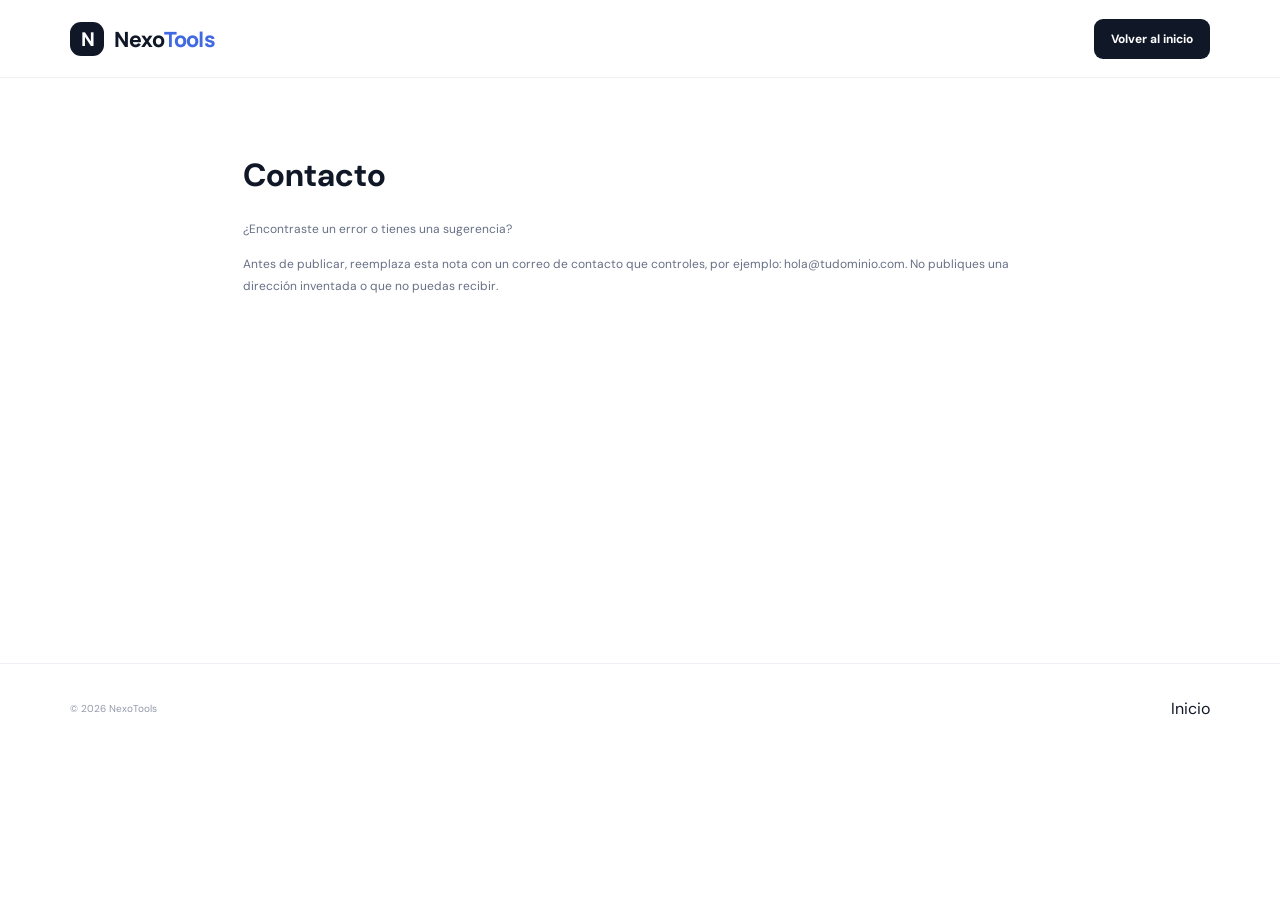
<file: contact.html>
<!doctype html><html lang="es"><head><meta charset="utf-8"><meta name="viewport" content="width=device-width,initial-scale=1"><title>Contacto — NexoTools</title><link rel="stylesheet" href="styles.css"></head><body><header class="site-header"><a class="brand" href="index.html"><span class="brand-mark">N</span><span>Nexo<span class="brand-accent">Tools</span></span></a><a class="header-cta" href="index.html">Volver al inicio</a></header><main class="seo-section" style="text-align:left;min-height:65vh"><h1>Contacto</h1><p>¿Encontraste un error o tienes una sugerencia?</p><p>Antes de publicar, reemplaza esta nota con un correo de contacto que controles, por ejemplo: hola@tudominio.com. No publiques una dirección inventada o que no puedas recibir.</p></main><footer class="site-footer"><span>© <span id="year"></span> NexoTools</span><a href="index.html">Inicio</a></footer><script>document.querySelector('#year').textContent=new Date().getFullYear()</script></body></html>
</file>
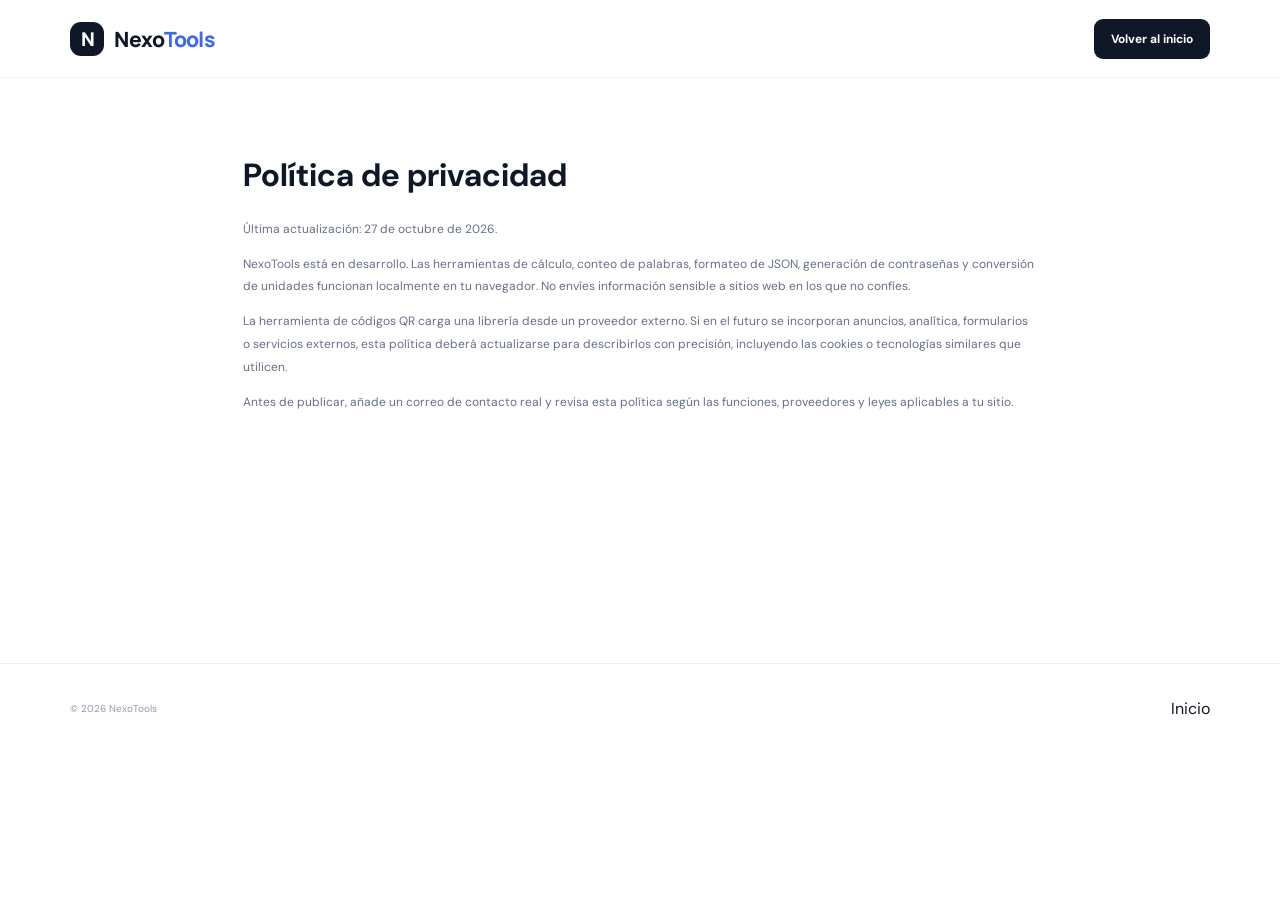
<file: privacy.html>
<!doctype html><html lang="es"><head><meta charset="utf-8"><meta name="viewport" content="width=device-width,initial-scale=1"><title>Política de privacidad — NexoTools</title><link rel="stylesheet" href="styles.css"></head><body><header class="site-header"><a class="brand" href="index.html"><span class="brand-mark">N</span><span>Nexo<span class="brand-accent">Tools</span></span></a><a class="header-cta" href="index.html">Volver al inicio</a></header><main class="seo-section" style="text-align:left;min-height:65vh"><h1>Política de privacidad</h1><p>Última actualización: 27 de octubre de 2026.</p><p>NexoTools está en desarrollo. Las herramientas de cálculo, conteo de palabras, formateo de JSON, generación de contraseñas y conversión de unidades funcionan localmente en tu navegador. No envíes información sensible a sitios web en los que no confíes.</p><p>La herramienta de códigos QR carga una librería desde un proveedor externo. Si en el futuro se incorporan anuncios, analítica, formularios o servicios externos, esta política deberá actualizarse para describirlos con precisión, incluyendo las cookies o tecnologías similares que utilicen.</p><p>Antes de publicar, añade un correo de contacto real y revisa esta política según las funciones, proveedores y leyes aplicables a tu sitio.</p></main><footer class="site-footer"><span>© <span id="year"></span> NexoTools</span><a href="index.html">Inicio</a></footer><script>document.querySelector('#year').textContent=new Date().getFullYear()</script></body></html>
</file>
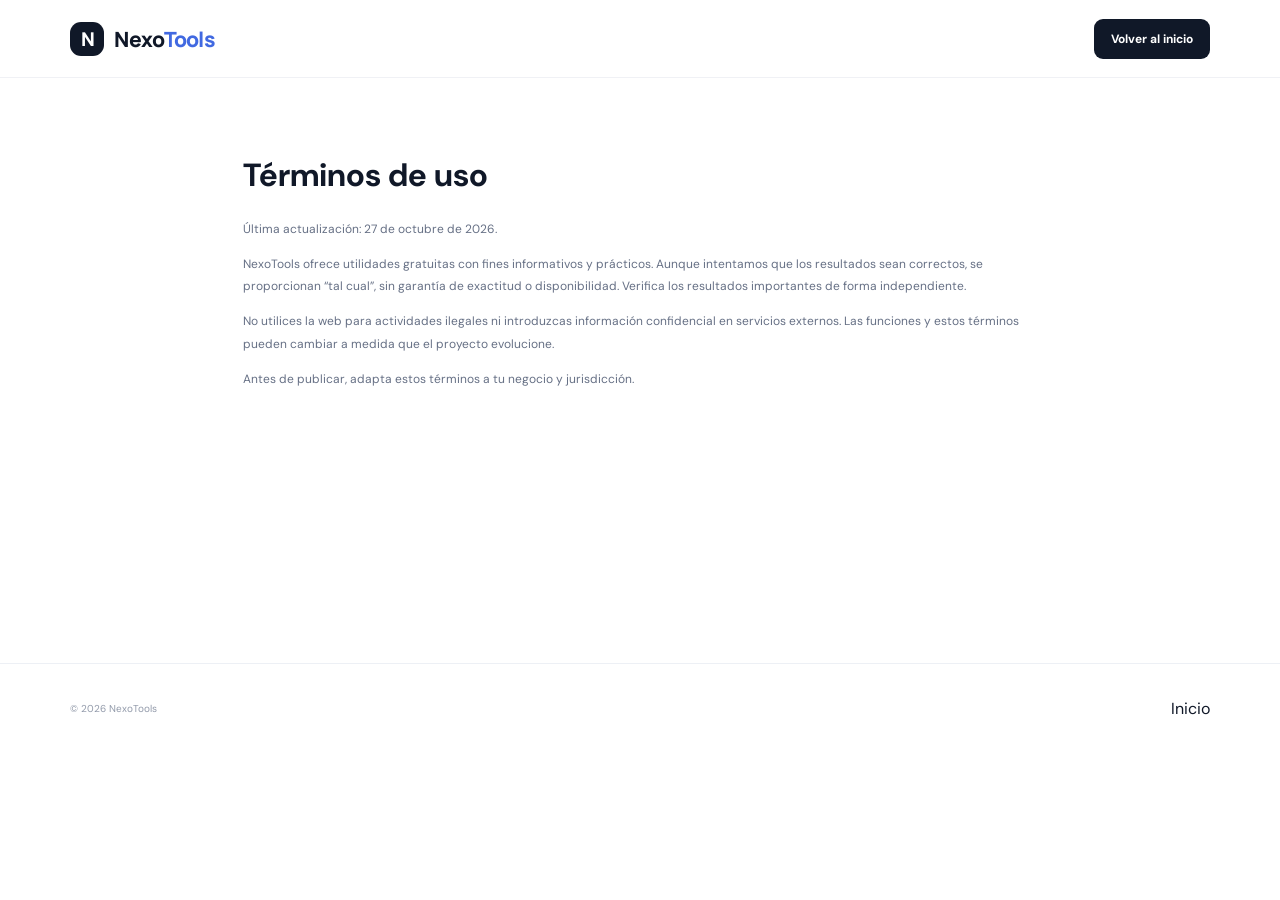
<file: terms.html>
<!doctype html><html lang="es"><head><meta charset="utf-8"><meta name="viewport" content="width=device-width,initial-scale=1"><title>Términos de uso — NexoTools</title><link rel="stylesheet" href="styles.css"></head><body><header class="site-header"><a class="brand" href="index.html"><span class="brand-mark">N</span><span>Nexo<span class="brand-accent">Tools</span></span></a><a class="header-cta" href="index.html">Volver al inicio</a></header><main class="seo-section" style="text-align:left;min-height:65vh"><h1>Términos de uso</h1><p>Última actualización: 27 de octubre de 2026.</p><p>NexoTools ofrece utilidades gratuitas con fines informativos y prácticos. Aunque intentamos que los resultados sean correctos, se proporcionan “tal cual”, sin garantía de exactitud o disponibilidad. Verifica los resultados importantes de forma independiente.</p><p>No utilices la web para actividades ilegales ni introduzcas información confidencial en servicios externos. Las funciones y estos términos pueden cambiar a medida que el proyecto evolucione.</p><p>Antes de publicar, adapta estos términos a tu negocio y jurisdicción.</p></main><footer class="site-footer"><span>© <span id="year"></span> NexoTools</span><a href="index.html">Inicio</a></footer><script>document.querySelector('#year').textContent=new Date().getFullYear()</script></body></html>
</file>
<file: styles.css>
@import url('https://fonts.googleapis.com/css2?family=DM+Sans:wght@400;500;600;700&family=Manrope:wght@400;500;600;700;800&display=swap');
:root{--ink:#101828;--muted:#667085;--line:#e7eaf0;--blue:#4169e1;--bg:#fff;--soft:#f7f8fc;--green:#16a477}
*{box-sizing:border-box}html{scroll-behavior:smooth;scroll-padding-top:90px}body{margin:0;background:var(--bg);color:var(--ink);font-family:"DM Sans",sans-serif;-webkit-font-smoothing:antialiased}a{color:inherit;text-decoration:none}button,input,textarea,select{font:inherit}.site-header{height:78px;display:flex;align-items:center;justify-content:space-between;padding:0 max(5.5vw,24px);border-bottom:1px solid #f0f1f5;background:#fff;position:sticky;top:0;z-index:5}.brand{display:flex;align-items:center;gap:10px;font:800 21px Manrope,sans-serif;letter-spacing:-.7px}.brand-mark{display:grid;place-items:center;width:34px;height:34px;border-radius:11px;background:var(--ink);color:white;font:800 19px Manrope}.brand-accent{color:var(--blue)}.top-nav{display:flex;gap:34px;font-size:13px;color:#525d70}.top-nav a:hover,.footer-links a:hover{color:var(--blue)}.header-cta{background:var(--ink);color:white;padding:12px 17px;border-radius:9px;font-size:12px;font-weight:700}.header-cta span{margin-left:8px}.hero{max-width:1180px;margin:0 auto;min-height:485px;padding:72px 28px 58px;display:grid;grid-template-columns:1.05fr .95fr;align-items:center;gap:35px}.eyebrow{font-size:10px;letter-spacing:1.7px;font-weight:700;color:#68758c}.status-dot{display:inline-block;width:7px;height:7px;border-radius:50%;background:#20b486;margin-right:8px}.hero h1,.why-heading h2{font:800 clamp(38px,4.5vw,59px)/1.12 Manrope,sans-serif;letter-spacing:-2.7px;margin:21px 0 18px}.hero h1 span,.why-heading h2 span{color:var(--blue)}.hero-copy>p{font-size:15px;line-height:1.8;color:var(--muted);max-width:455px;margin:0 0 27px}.primary-button{display:inline-flex;align-items:center;gap:22px;background:var(--blue);color:white;border-radius:9px;padding:15px 19px;font-size:12px;font-weight:700;box-shadow:0 8px 18px #4169e126}.hero-note{font-size:11px;color:#7a8495;margin-top:22px}.check{color:var(--green);font-weight:bold}.note-divider{margin:0 8px;color:#c5cbd5}.hero-art{height:340px;position:relative;display:grid;place-items:center}.orbit{position:absolute;border:1px solid #e9edf8;border-radius:50%;width:330px;height:330px}.orbit-two{width:260px;height:260px;border-style:dashed}.tool-window{width:min(340px,90%);height:255px;border:1px solid #e4e8f0;border-radius:15px;background:white;box-shadow:0 24px 70px #23345c16;z-index:1;transform:rotate(-2deg);overflow:hidden}.window-bar{height:36px;background:#fafbfe;border-bottom:1px solid #eef0f5;display:flex;align-items:center;gap:5px;padding:0 13px}.window-bar i{width:6px;height:6px;border-radius:50%;background:#d7dce6}.window-bar span{font-size:9px;color:#a0a8b7;margin-left:auto;margin-right:auto}.window-content{padding:21px}.window-title{font:700 15px Manrope;margin-bottom:16px}.mini-grid{display:grid;grid-template-columns:repeat(4,1fr);gap:8px}.mini-grid>div{border:1px solid #edf0f5;border-radius:9px;padding:10px 4px;display:flex;align-items:center;gap:8px;flex-direction:column}.mini-grid small{font-size:8px;color:#697386}.mini-icon{width:35px;height:35px;display:grid;place-items:center;border-radius:10px;font-weight:700;font-size:15px;flex-shrink:0}.mini-icon.blue,.tool-icon.blue{background:#eaf0ff;color:#4169e1}.mini-icon.green,.tool-icon.green{background:#e4f8ef;color:#11956b}.mini-icon.orange,.tool-icon.orange{background:#fff0e3;color:#d8792b}.mini-icon.pink,.tool-icon.pink{background:#ffebf2;color:#d84d83}.mini-icon.purple,.tool-icon.purple{background:#f0eaff;color:#8655d7}.tool-icon.teal{background:#e2f8fa;color:#168c9a}.window-line{height:7px;background:#f0f2f7;border-radius:8px;margin-top:17px}.window-line.short{width:62%;margin-top:8px}.float-card{position:absolute;z-index:2;display:flex;align-items:center;gap:10px;padding:12px 15px;background:#fff;border:1px solid #edf0f5;border-radius:12px;box-shadow:0 12px 35px #26365c12}.float-card b,.float-card small{display:block}.float-card b{font-size:10px}.float-card small{font-size:9px;color:#8b95a6;margin-top:4px}.float-card .mini-icon{width:31px;height:31px}.float-card-top{top:27px;right:0}.float-card-bottom{bottom:23px;left:0}.ad-slot{max-width:1050px;margin:0 auto 30px;min-height:104px;border:1px dashed #d8dde7;border-radius:10px;background:#fbfcfe;display:flex;align-items:center;justify-content:center;flex-direction:column;gap:6px;color:#8992a2;font-size:12px;text-align:center;padding:15px}.ad-slot small{font-size:10px;color:#a3aab7}.ad-label{font-size:8px;letter-spacing:1.8px;color:#b0b7c4}.tools-section{max-width:1120px;margin:0 auto;padding:48px 28px 68px}.section-heading{display:flex;align-items:end;justify-content:space-between;margin-bottom:27px}.section-heading h2,.seo-section h2{font:800 30px Manrope,sans-serif;letter-spacing:-1.2px;margin:12px 0 8px}.section-heading p{color:var(--muted);font-size:13px;margin:0}.tool-count{display:flex;align-items:center;gap:10px;color:#8b95a6;font-size:10px;line-height:1.5}.tool-count strong{font:800 28px Manrope;color:var(--blue);letter-spacing:-1px}.tool-grid{display:grid;grid-template-columns:repeat(3,1fr);gap:15px}.tool-card{display:flex;align-items:flex-start;gap:14px;padding:22px 19px;text-align:left;background:white;border:1px solid var(--line);border-radius:12px;min-height:164px;cursor:pointer;transition:transform .18s,border-color .18s,box-shadow .18s}.tool-card:hover{transform:translateY(-3px);border-color:#cbd5f5;box-shadow:0 12px 30px #1b2d5810}.tool-icon{display:grid;place-items:center;width:43px;height:43px;flex-shrink:0;border-radius:12px;font-weight:700;font-size:16px}.tool-card-text{display:flex;flex-direction:column;align-items:flex-start}.tool-card-text b{font-size:13px;line-height:1.45;margin:2px 0 8px}.tool-card-text small{font-size:11px;line-height:1.6;color:#7b8596;min-height:35px}.card-link{font-size:10px;color:var(--blue);font-weight:700;margin-top:13px}.card-link span{margin-left:5px}.ad-bottom{margin-top:0;margin-bottom:75px}.why-section{background:#f7f8fc;padding:68px max(8vw,28px);display:grid;grid-template-columns:1fr 1fr;gap:55px;align-items:center}.why-heading h2{font-size:39px;margin-bottom:0}.benefits{display:grid;gap:24px}.benefit{display:flex;gap:15px;align-items:flex-start}.benefit-icon{width:38px;height:38px;display:grid;place-items:center;background:white;border:1px solid #e8ebf2;border-radius:11px;color:var(--blue);font-size:18px;flex-shrink:0}.benefit b{font-size:13px}.benefit p{margin:6px 0 0;color:var(--muted);font-size:11px;line-height:1.7}.seo-section{max-width:850px;margin:0 auto;padding:55px 28px;text-align:center}.seo-section h2{font-size:21px;letter-spacing:-.5px}.seo-section p{font-size:12px;color:var(--muted);line-height:1.9}.site-footer{border-top:1px solid #edf0f5;min-height:90px;display:flex;align-items:center;justify-content:space-between;padding:20px max(5.5vw,24px);gap:20px}.footer-brand{font-size:16px}.footer-brand .brand-mark{width:28px;height:28px;font-size:15px;border-radius:8px}.site-footer>span{font-size:10px;color:#929aaa}.footer-links{display:flex;gap:18px;font-size:10px;color:#687386}.modal-backdrop{position:fixed;inset:0;background:#1018288c;z-index:20;display:grid;place-items:center;padding:18px;overflow:auto}.modal-backdrop[hidden]{display:none}.modal{width:min(620px,100%);max-height:min(88vh,850px);overflow:auto;background:white;border-radius:17px;box-shadow:0 30px 100px #0003}.modal-header{display:flex;justify-content:space-between;align-items:flex-start;padding:24px 26px 18px;border-bottom:1px solid #edf0f5}.modal-header h2{font:800 24px Manrope;letter-spacing:-.8px;margin:8px 0 0}.close-button{border:0;background:#f3f5f9;border-radius:9px;width:35px;height:35px;font-size:25px;cursor:pointer;color:#596579}.modal-body{padding:24px 26px 28px}.field{display:flex;flex-direction:column;gap:8px;margin-bottom:16px}.field label,.field-label{font-size:12px;font-weight:700;color:#344054}.field input,.field textarea,.field select,.control-input{width:100%;border:1px solid #dce1ea;border-radius:9px;padding:12px 13px;color:var(--ink);background:#fff;outline:none;font-size:13px}.field textarea{resize:vertical;min-height:105px;line-height:1.6}.field input:focus,.field textarea:focus,.field select:focus{border-color:#7890ed;box-shadow:0 0 0 3px #4169e116}.form-row{display:grid;grid-template-columns:1fr 1fr;gap:13px}.action-button{border:0;background:var(--blue);color:#fff;padding:12px 16px;border-radius:9px;font-size:12px;font-weight:700;cursor:pointer}.action-button.secondary{background:#eef2ff;color:#3856bd}.button-row{display:flex;flex-wrap:wrap;gap:9px;margin-top:13px}.result-box{padding:15px;border:1px solid #e3e8f2;background:#f8faff;border-radius:10px;margin-top:16px;font-size:13px;line-height:1.7;overflow-wrap:anywhere}.result-value{font:800 25px Manrope;color:var(--blue)}.muted{color:var(--muted);font-size:11px;line-height:1.6}.inline-options{display:flex;flex-wrap:wrap;gap:12px;margin:12px 0 18px}.inline-options label{font-size:12px;display:flex;gap:7px;align-items:center}.qr-output{display:grid;place-items:center;margin-top:16px;min-height:30px}.qr-output canvas,.qr-output img{max-width:100%;height:auto!important}.password-output{font:700 18px ui-monospace,monospace;word-break:break-all}.toast{position:fixed;bottom:22px;left:50%;transform:translate(-50%,20px);background:#101828;color:#fff;padding:11px 16px;border-radius:9px;font-size:12px;opacity:0;pointer-events:none;transition:.2s;z-index:40}.toast.show{opacity:1;transform:translate(-50%,0)}.unit-tabs{display:flex;gap:8px;margin-bottom:18px}.unit-tabs button{border:1px solid #dce1ea;background:white;border-radius:8px;padding:9px 13px;font-size:11px;cursor:pointer}.unit-tabs button.active{background:#eef2ff;border-color:#b9c6ff;color:#3856bd}.json-output{white-space:pre-wrap;word-break:break-word;font:12px/1.6 ui-monospace,monospace;max-height:250px;overflow:auto}
@media(max-width:850px){.hero{grid-template-columns:1fr;padding-top:55px}.hero-art{height:300px;max-width:500px;width:100%;margin:0 auto}.tool-grid{grid-template-columns:repeat(2,1fr)}.ad-slot{margin-left:20px;margin-right:20px}.why-section{gap:30px;padding-top:55px;padding-bottom:55px}.site-footer{flex-wrap:wrap}.site-footer>span{order:3;width:100%;text-align:center}}
@media(max-width:560px){.site-header{height:66px;padding:0 17px}.brand{font-size:18px}.brand-mark{width:31px;height:31px}.top-nav{display:none}.header-cta{padding:10px 12px;font-size:10px}.hero{padding:46px 21px 36px;gap:10px;min-height:0}.hero h1{font-size:39px;letter-spacing:-1.8px}.hero-copy>p{font-size:13px}.hero-art{height:275px}.orbit{width:260px;height:260px}.orbit-two{width:205px;height:205px}.tool-window{width:290px;height:225px}.window-content{padding:15px}.float-card-top{right:-2px;top:12px}.float-card-bottom{left:-2px;bottom:8px}.float-card{padding:9px 10px}.tools-section{padding:43px 18px 50px}.section-heading h2{font-size:25px}.section-heading p{max-width:260px;line-height:1.6}.tool-count{display:none}.tool-grid{grid-template-columns:1fr;gap:11px}.tool-card{min-height:130px;padding:18px}.tool-card-text small{min-height:0}.ad-slot{min-height:90px;margin:0 18px 24px;font-size:11px}.ad-bottom{margin-bottom:45px}.why-section{grid-template-columns:1fr;padding:48px 22px;gap:30px}.why-heading h2{font-size:34px}.benefits{gap:20px}.seo-section{padding:42px 22px}.seo-section h2{font-size:19px}.site-footer{justify-content:center;text-align:center;padding:25px 15px}.footer-links{width:100%;justify-content:center}.modal-backdrop{padding:9px}.modal{max-height:94vh;border-radius:13px}.modal-header{padding:20px 18px 15px}.modal-header h2{font-size:21px}.modal-body{padding:20px 18px 23px}.form-row{grid-template-columns:1fr;gap:0}.result-value{font-size:22px}}
</file>
